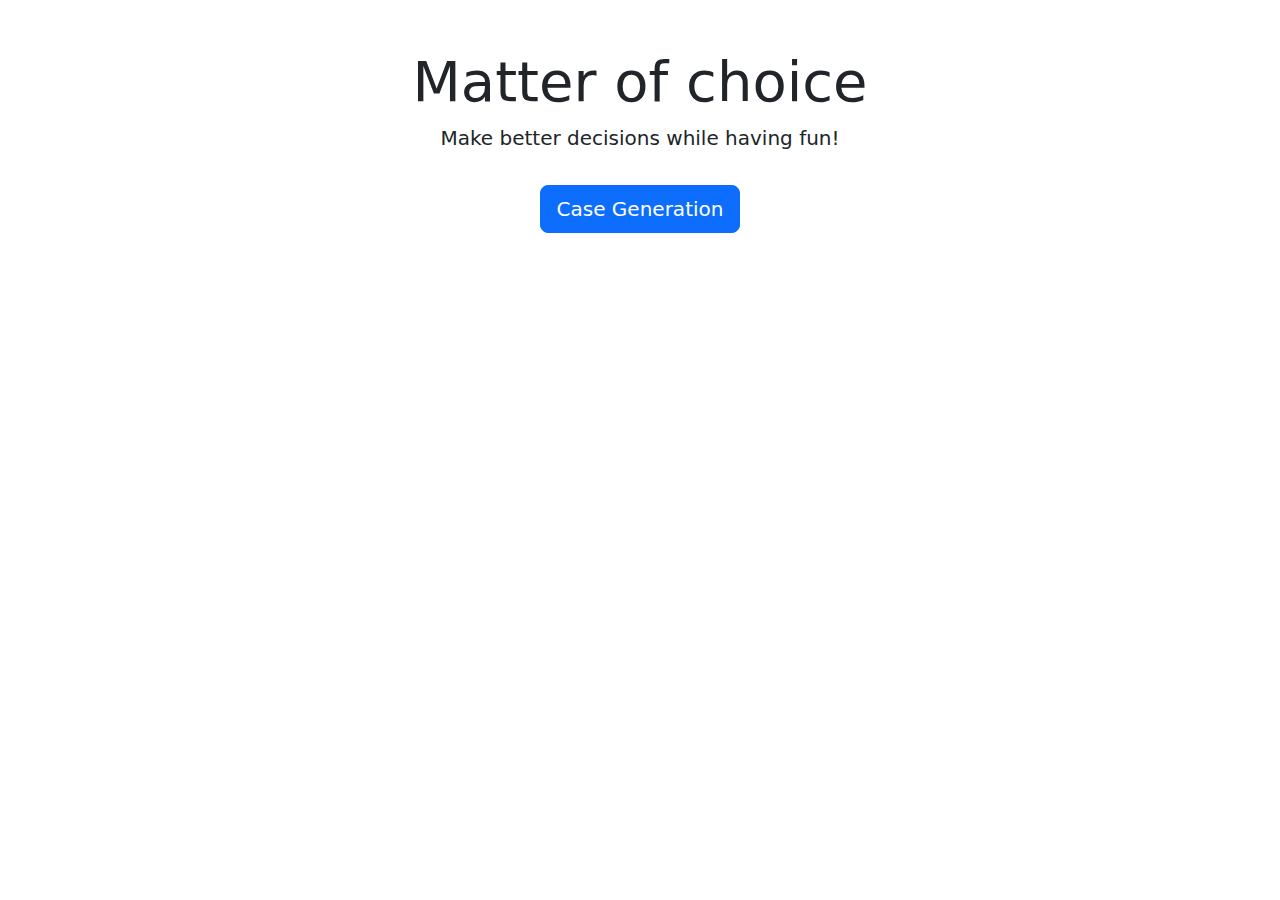
<file: flask/templates/index.html>
<!DOCTYPE html>
<html lang="en">
<head>
    <meta charset="UTF-8">
    <meta name="viewport" content="width=device-width, initial-scale=1.0">
    <link href="https://cdn.jsdelivr.net/npm/bootstrap@5.3.0-alpha1/dist/css/bootstrap.min.css" rel="stylesheet">
    <title>Matter of choice</title>
</head>
<body>
    <div class="container text-center mt-5">
        <h1 class="display-4">Matter of choice</h1>
        <p class="lead">Make better decisions while having fun!</p>
        <a href="{{ url_for('cases') }}" class="btn btn-primary btn-lg mt-3">Case Generation</a>
    </div>

    <!-- Yandex.Metrika counter -->
    <script type="text/javascript">
       (function(m,e,t,r,i,k,a){m[i]=m[i]function(){(m[i].a=m[i].a[]).push(arguments)};
       m[i].l=1*new Date();
       for (var j = 0; j < document.scripts.length; j++) {if (document.scripts[j].src === r) { return; }}
       k=e.createElement(t),a=e.getElementsByTagName(t)[0],k.async=1,k.src=r,a.parentNode.insertBefore(k,a)})
       (window, document, "script", "https://mc.yandex.ru/metrika/tag.js", "ym");

       ym(100023546, "init", {
            clickmap:true,
            trackLinks:true,
            accurateTrackBounce:true,
            webvisor:true
       });
    </script>
    <noscript><div><img src="https://mc.yandex.ru/watch/100023546" style="position:absolute; left:-9999px;" alt="" /></div></noscript>
    <!-- /Yandex.Metrika counter -->
</body>
</html>
</file>
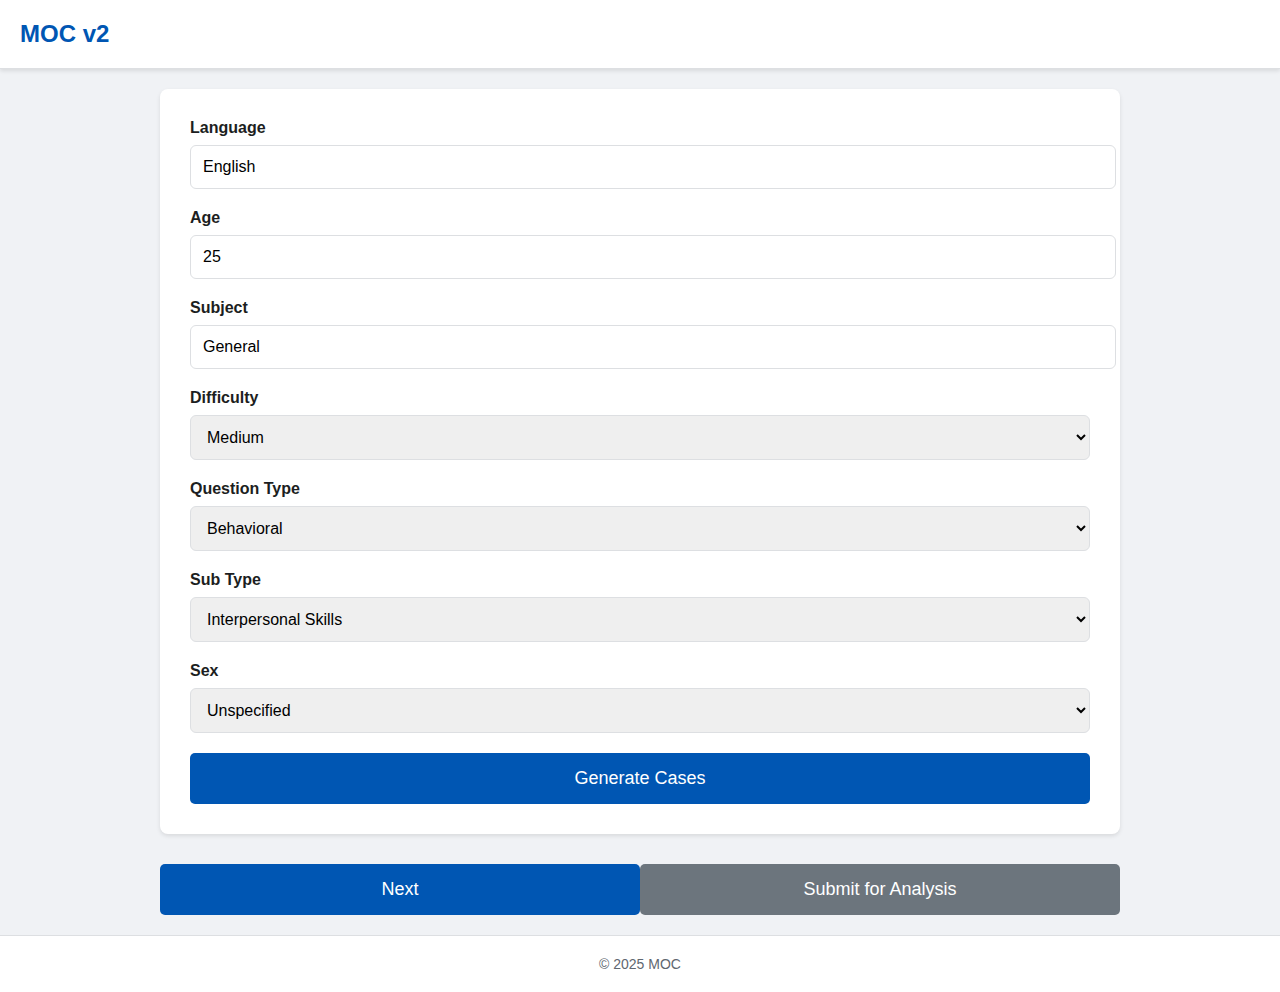
<file: templates/cases_v2.html>
<!DOCTYPE html>
<html lang="en">
<head>
    <meta charset="UTF-8">
    <meta name="viewport" content="width=device-width, initial-scale=1.0">
    <title>MOC v2 - Cases</title>
    <link rel="stylesheet" href="/static/css/v2.css">
</head>
<body>
    <header>
        <h1>MOC v2</h1>
    </header>
    <main>
        <form id="generateFormV2" class="form-v2">
            <div class="form-group">
                <label for="language">Language</label>
                <input type="text" id="language" name="language" value="English">
            </div>
            <div class="form-group">
                <label for="age">Age</label>
                <input type="number" id="age" name="age" value="25">
            </div>
            <div class="form-group">
                <label for="subject">Subject</label>
                <input type="text" id="subject" name="subject" value="General">
            </div>
            <div class="form-group">
                <label for="difficulty">Difficulty</label>
                <select id="difficulty" name="difficulty">
                    <option value="easy">Easy</option>
                    <option value="medium" selected>Medium</option>
                    <option value="hard">Hard</option>
                </select>
            </div>
            <div class="form-group">
                <label for="question_type">Question Type</label>
                <select id="question_type" name="question_type">
                    <option value="behavioral">Behavioral</option>
                    <option value="study">Study</option>
                    <option value="hiring">Hiring</option>
                </select>
            </div>
            <div class="form-group">
                <label for="sub_type">Sub Type</label>
                <select id="sub_type" name="sub_type"></select>
            </div>
            <div class="form-group">
                <label for="sex">Sex</label>
                <select id="sex" name="sex">
                    <option value="unspecified">Unspecified</option>
                    <option value="male">Male</option>
                    <option value="female">Female</option>
                </select>
            </div>
            <button type="submit" class="button">Generate Cases</button>
        </form>
        <div id="loading-spinner" class="hidden">
            <p>Loading...</p>
        </div>
        <div id="response-container"></div>
        <div id="action-buttons" class="hidden">
            <button id="nextButton" class="button">Next</button>
            <button id="submitAnalysisButton" class="button button-secondary">Submit for Analysis</button>
        </div>
    </main>
    <footer>
        <p>&copy; 2025 MOC</p>
    </footer>
    <script src="/static/js/v2.js"></script>
</body>
</html>
</file>
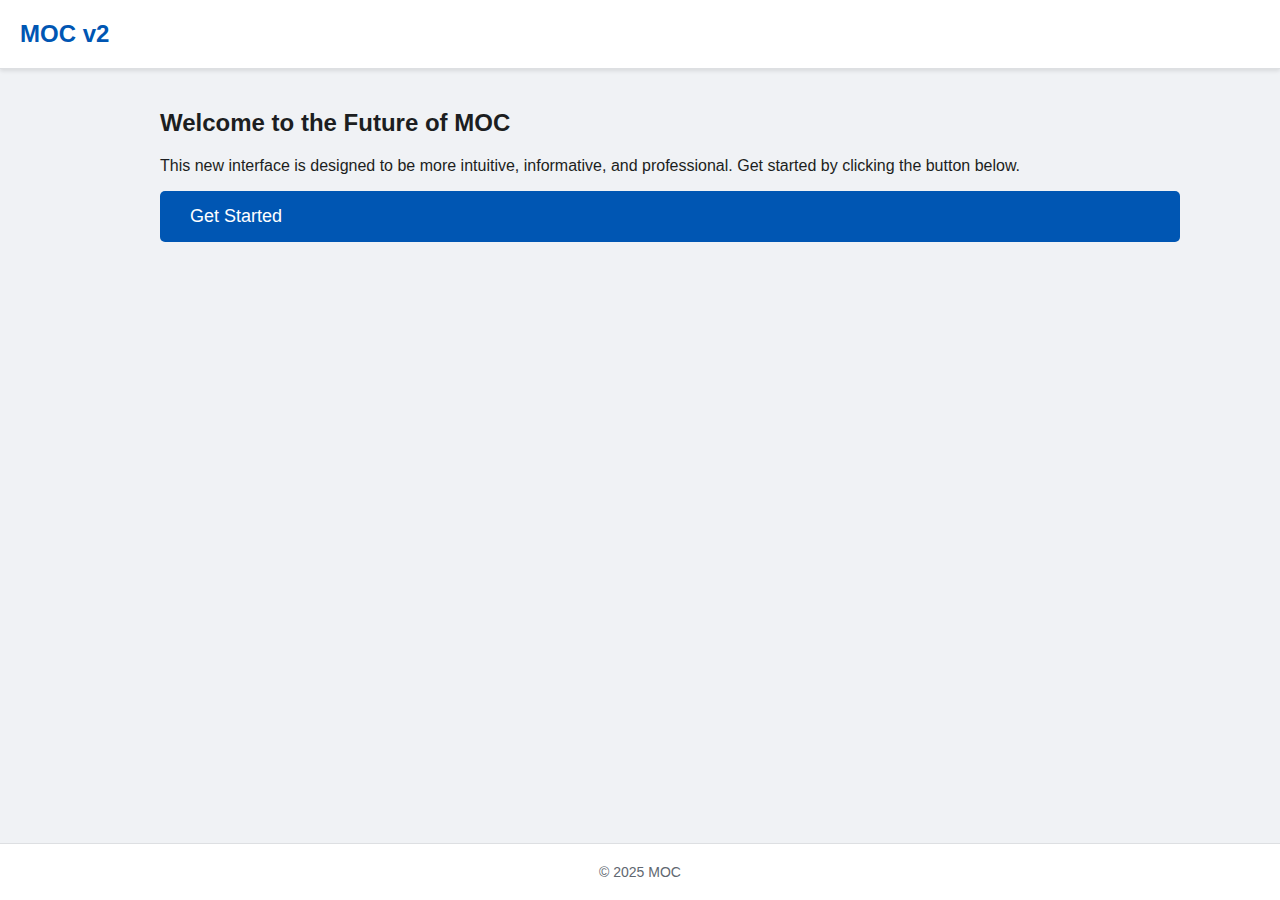
<file: templates/index_v2.html>
<!DOCTYPE html>
<html lang="en">
<head>
    <meta charset="UTF-8">
    <meta name="viewport" content="width=device-width, initial-scale=1.0">
    <title>MOC v2</title>
    <link rel="stylesheet" href="/static/css/v2.css">
</head>
<body>
    <header>
        <h1>MOC v2</h1>
    </header>
    <main>
        <h2>Welcome to the Future of MOC</h2>
        <p>This new interface is designed to be more intuitive, informative, and professional. Get started by clicking the button below.</p>
        <a href="/casesv2" class="button">Get Started</a>
    </main>
    <footer>
        <p>&copy; 2025 MOC</p>
    </footer>
</body>
</html>
</file>
<file: static/css/v2.css>
body {
    font-family: -apple-system, BlinkMacSystemFont, "Segoe UI", Roboto, Helvetica, Arial, sans-serif;
    background-color: #f0f2f5;
    color: #1c1e21;
    margin: 0;
    display: flex;
    flex-direction: column;
    min-height: 100vh;
}

header {
    background-color: #fff;
    padding: 20px;
    border-bottom: 1px solid #dddfe2;
    box-shadow: 0 2px 4px rgba(0, 0, 0, 0.1);
}

header h1 {
    margin: 0;
    font-size: 24px;
    color: #0056b3;
}

main {
    flex: 1;
    padding: 20px;
    max-width: 960px;
    margin: 0 auto;
    width: 100%;
}

.form-v2 {
    background-color: #fff;
    padding: 30px;
    border-radius: 8px;
    box-shadow: 0 2px 4px rgba(0, 0, 0, 0.1);
    margin-bottom: 30px;
}

.form-group {
    margin-bottom: 20px;
}

.form-group label {
    display: block;
    font-weight: 600;
    margin-bottom: 8px;
}

.form-group input,
.form-group select {
    width: 100%;
    padding: 12px;
    border: 1px solid #dddfe2;
    border-radius: 6px;
    font-size: 16px;
}

.button {
    display: inline-block;
    background-color: #0056b3;
    color: #fff;
    padding: 15px 30px;
    text-decoration: none;
    border-radius: 5px;
    font-size: 18px;
    transition: background-color 0.3s;
    border: none;
    cursor: pointer;
    width: 100%;
}

.button:hover {
    background-color: #004494;
}

.button-secondary {
    background-color: #6c757d;
}

.button-secondary:hover {
    background-color: #5a6268;
}

#action-buttons {
    margin-top: 20px;
    display: flex;
    justify-content: space-between;
}

.cases-grid {
    display: grid;
    grid-template-columns: repeat(auto-fill, minmax(300px, 1fr));
    gap: 20px;
}

.case-card {
    background-color: #fff;
    padding: 20px;
    border-radius: 8px;
    box-shadow: 0 2px 4px rgba(0, 0, 0, 0.1);
}

.case-card h3 {
    margin-top: 0;
}

.case-options .option {
    margin-bottom: 10px;
}

.analysis-container {
    background-color: #fff;
    padding: 30px;
    border-radius: 8px;
    box-shadow: 0 2px 4px rgba(0, 0, 0, 0.1);
}

.overall-judgement {
    margin-bottom: 20px;
}

.case-analysis-item {
    border-top: 1px solid #dddfe2;
    padding-top: 20px;
    margin-top: 20px;
}

footer {
    background-color: #fff;
    padding: 20px;
    text-align: center;
    border-top: 1px solid #dddfe2;
    margin-top: auto;
    font-size: 14px;
    color: #606770;
}

footer p {
    margin: 0;
}

.hidden {
    display: none;
}

.error {
    color: #fa383e;
}
</file>
